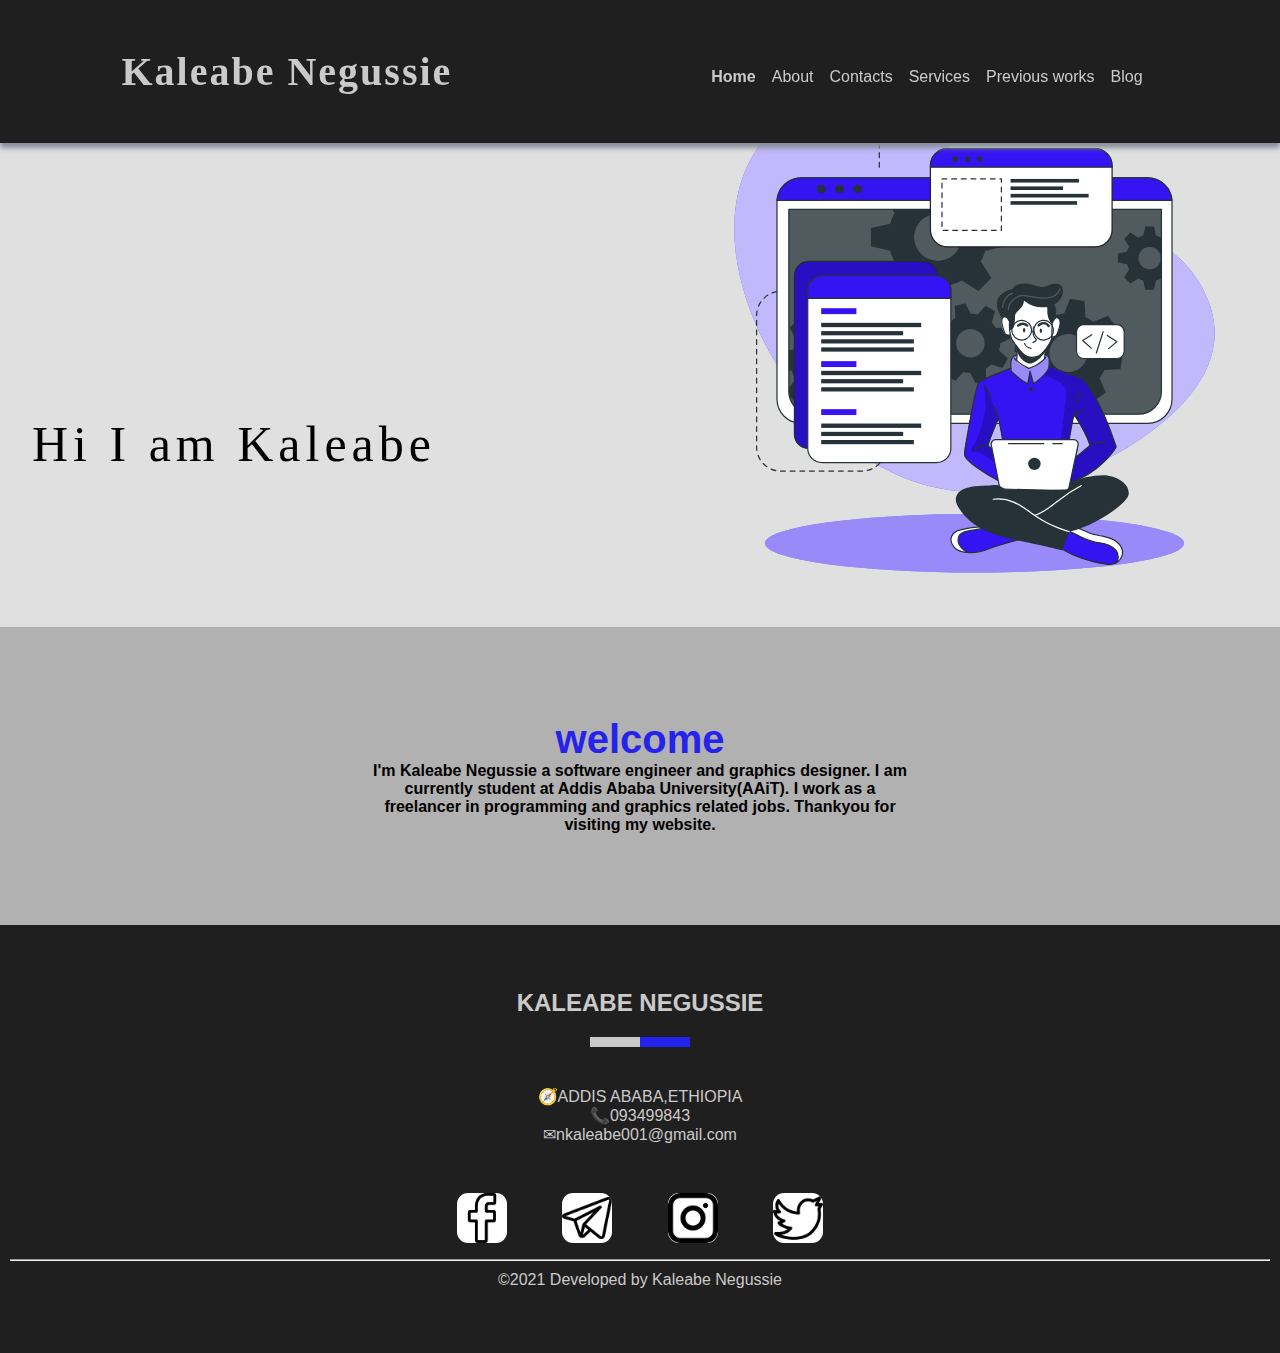
<file: index.html>
<!DOCTYPE html>
<html lang="en">
<head>
    <meta charset="UTF-8">
    <meta http-equiv="X-UA-Compatible" content="IE=edge">
    <meta name="viewport" content="width=device-width, initial-scale=1.0">
    <title>Home</title>
    <link rel="stylesheet" href="Css/homeStyle.css">
    <link rel="stylesheet" href="Css/navAndFooter.css">
</head>
<body >
    <header>
        <nav>
            <section>
                <h1>Kaleabe Negussie</h1>
                <img src="images/dropDownIcon.svg" alt="humburger menu icon" onclick="dropDown()" id="humburger">
            </section>
            <ul id="nav" class="nav">
                <li><a href="index.html" style="font-weight:bold;">Home</a></li>
                <li><a href="webpages/About.html">About</a></li>
                <li><a href="webpages/Contacts.html">Contacts</a></li>
                <li><a href="webpages/Services.html">Services</a></li>
                <li><a href="webpages/PreviousWorks.html">Previous works</a></li>
                <li><a href="webpages/Blog.html">Blog</a></li>
            </ul>
        </nav>
    </header>
    <main>
        <section class="main">
            <section>
                <p>Hi I am Kaleabe</p>
                <div></div>
            </section>
            <img src="images/homeBanner.svg" alt="">
        </section>
        <article>
            <h2>welcome</h2>
            <p>I'm Kaleabe Negussie a software engineer and graphics designer. I am currently student at Addis Ababa University(AAiT). I work as a freelancer in programming and graphics related jobs. Thankyou for visiting my website. </p>
            <div> </div>
        </article>
    </main>
    <footer>
        <h2>KALEABE NEGUSSIE</h2>
        <div class="dashContainer footer">
            <div class="dashContainer--leftfooter"></div>
            <div class="dashContainer--rightfooter"></div>
        </div>
        <section>
            <ul class="contacts">
                <li>🧭ADDIS ABABA,ETHIOPIA</li>
                <li>📞093499843</li>
                <li>✉nkaleabe001@gmail.com</li>
            </ul>
            <section>
                <ul>
                    <li><a href="http://www.facebook.com/kaleabe negussie3"><img src="images/facebookLogo.png" alt="facebook logo"></a></li>
                    <li><a href="http://www.telegram.com/kaleabe negussie"><img src="images/telegramLogo.png" alt="telegram logo"></a></li>
                    <li><a href="http://www.instagram.com/kaleabe negussie"><img src="images/instagramLogo.png" alt="instagram logo"></a></li>
                    <li><a href="http://www.twitter.com/kaleabe negussie"><img src="images/twitterLogo.png" alt="twitter logo"></a></li>
                </ul>
            </section>
        </section>
        <hr>
        <p>©2021 Developed by Kaleabe Negussie</p>
    </footer>
    <script>
        
        function dropDown(){
            var humburger =  document.getElementById("nav")
            if ( humburger.className == "nav"){
                humburger.className += "drop"
            }
            else humburger.className= "nav"
            
        }
    </script>
</body>
</html>
</file>
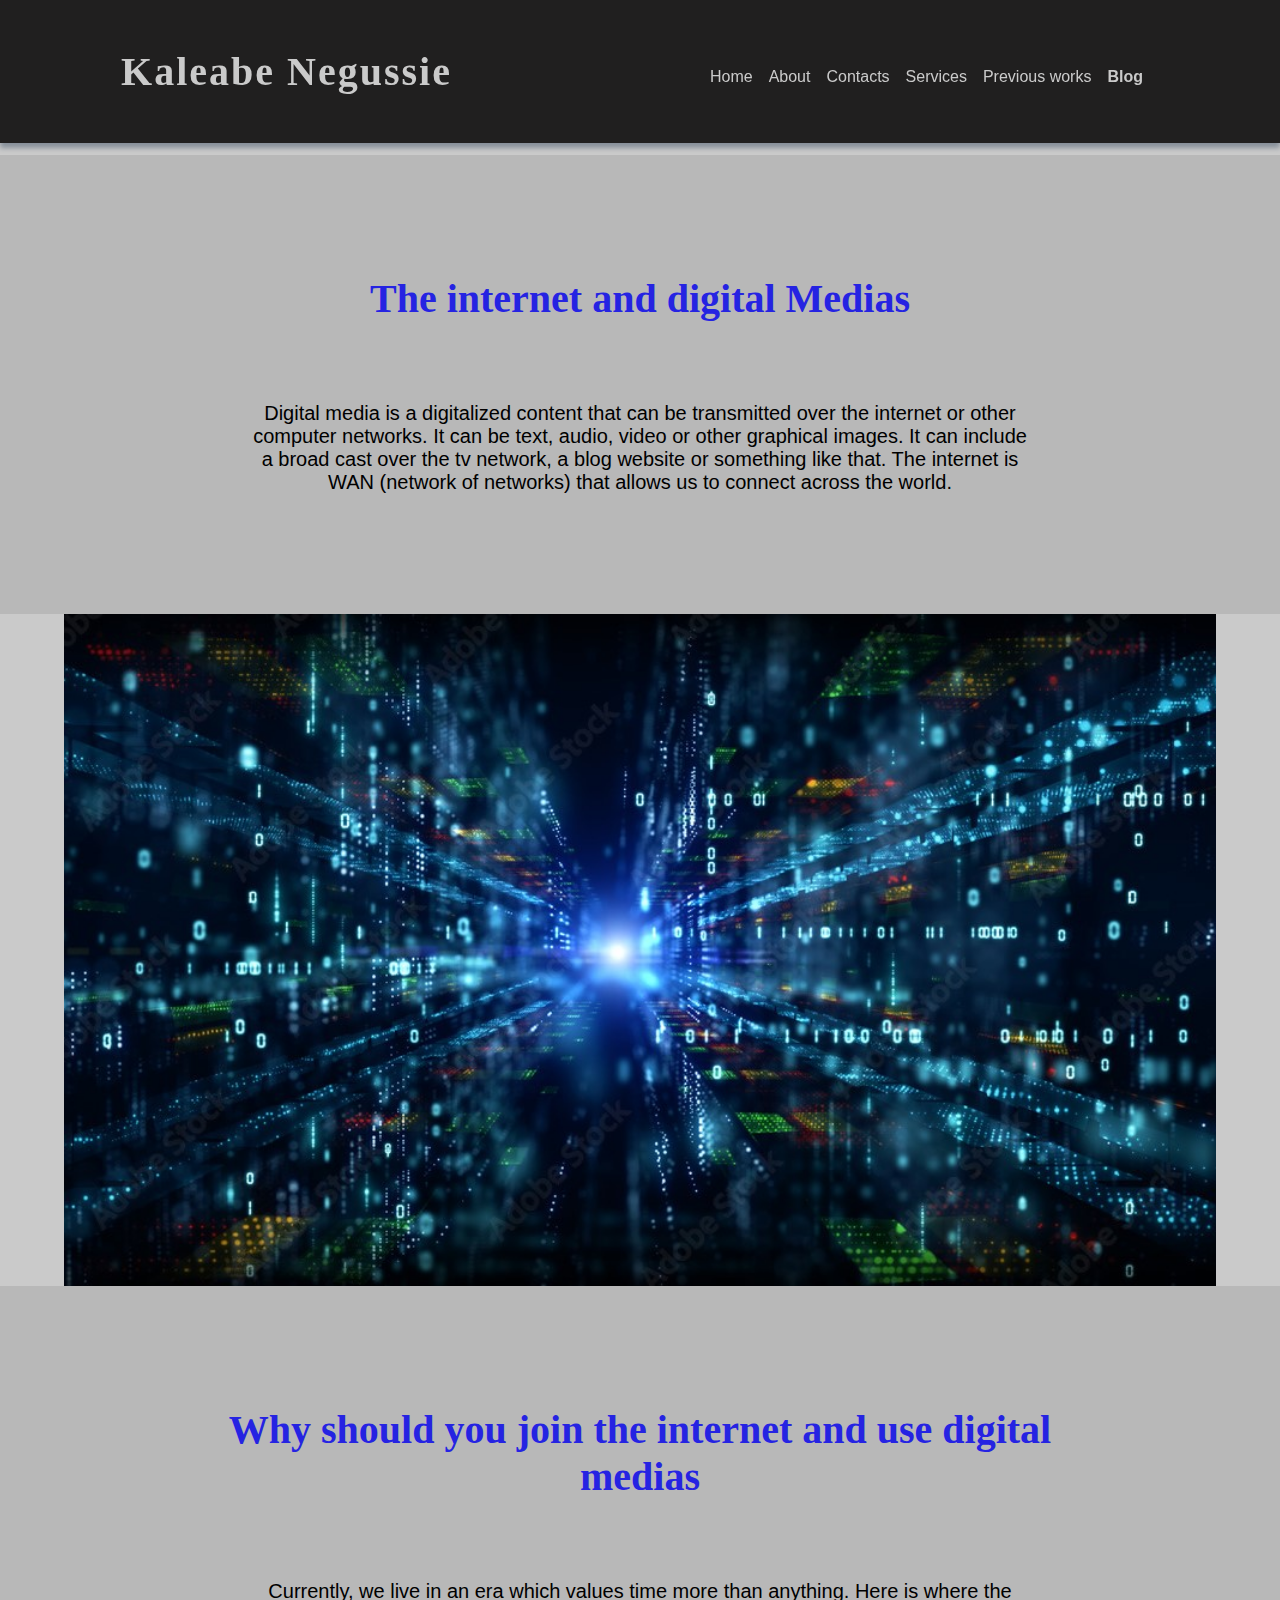
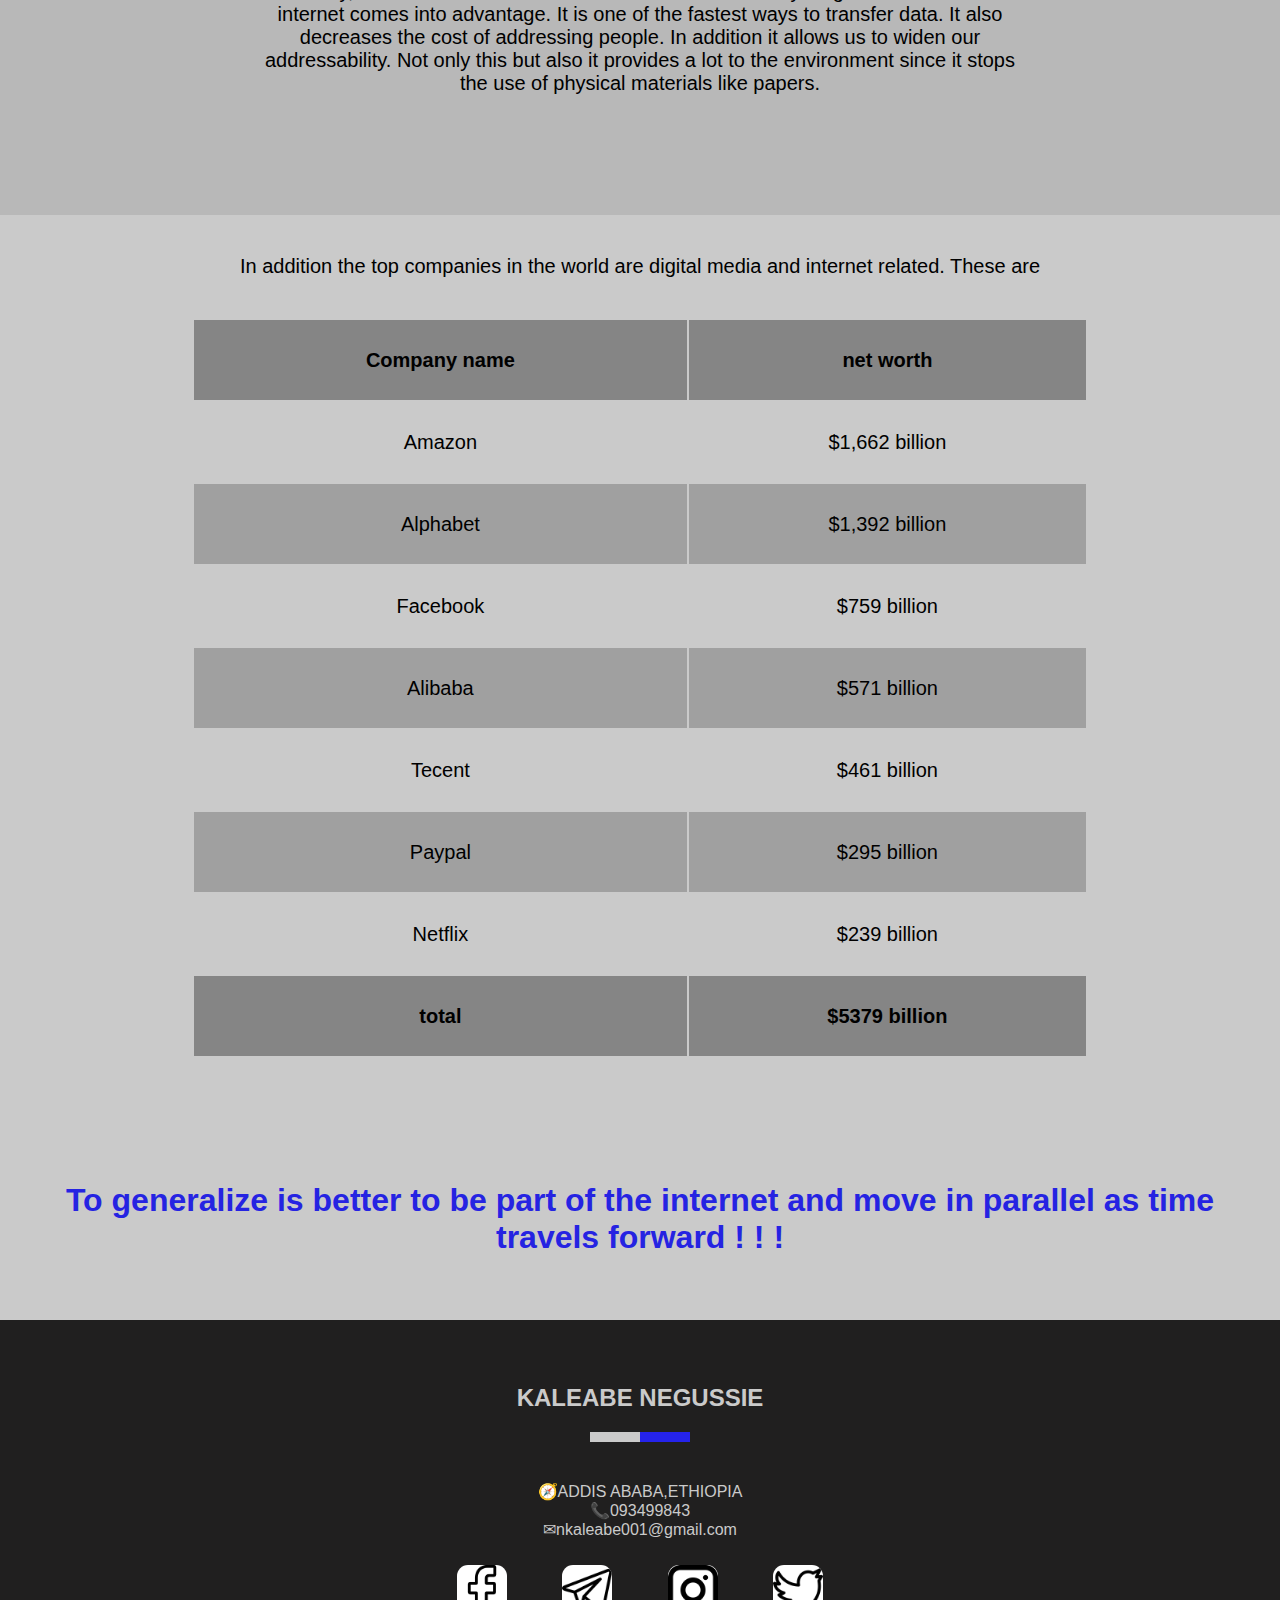
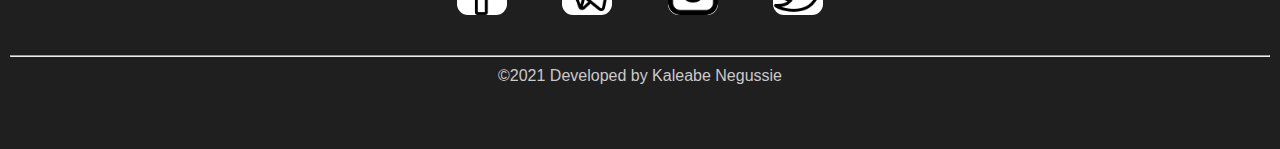
<file: webpages/Blog.html>
<!DOCTYPE html>
<html lang="en">
<head>
    <meta charset="UTF-8">
    <meta http-equiv="X-UA-Compatible" content="IE=edge">
    <meta name="viewport" content="width=device-width, initial-scale=1.0">
    <title>Blog</title>
    <link rel="stylesheet" href="../Css/blogStyle.css">
    <link rel="stylesheet" href="../Css/navAndFooter.css">
</head>
<body>
    <header>
        <nav>
            <section>
                <h1>Kaleabe Negussie</h1>
                <img src="../images/dropDownIcon.svg" alt="" onclick="dropDown()" id="humburger">
                
            </section>
            <ul id="nav" class="nav">
                <li><a href="../index.html">Home</a></li>
                <li><a href="About.html">About</a></li>
                <li><a href="Contacts.html">Contacts</a></li>
                <li><a href="Services.html">Services</a></li>
                <li><a href="PreviousWorks.html">Previous works</a></li>
                <li><a href="Blog.html" style="font-weight: bold;">Blog</a></li>
            </ul>
        </nav>
    </header>
    <main>
        <article>
            <h2>The internet and digital Medias</h2>
            <p>Digital media is a digitalized content that can be transmitted over the internet or other computer networks. It can be text, audio, video or other graphical images. It can include a broad cast over the tv network, a blog website or something like that. The internet is WAN (network of networks) that allows us to connect across the world.</p>    
        </article>
        <img src="../images/blogBanner.jpeg" alt="data flowing in binary code">
        <article>
            <h2>Why should you join the internet and use digital medias</h2>
        <p>
            Currently, we live in an era which values time more than anything. Here is where the internet comes into advantage. It is one of the fastest ways to transfer data. It also decreases the cost of addressing people. In addition it allows us to widen our addressability. Not only this but also it provides a lot to the environment since it stops the use of physical materials like papers.
        </p>
        </article>
        <p>
            In addition the top companies in the world are digital media and internet related. These are
        </p>
        <table>
            <thead>
                <tr>
                    <th>Company name</th>
                    <th>net worth</th>
                </tr>
            </thead>
            <tbody>
                <tr>
                    <td>Amazon</td>
                    <td>$1,662 billion</td>
                </tr>
                <tr>
                    <td>Alphabet</td>
                    <td>$1,392 billion</td>
                </tr>
                <tr>
                    <td>Facebook</td>
                    <td>$759 billion</td>
                </tr>
                <tr>
                    <td>Alibaba</td>
                    <td>$571 billion</td>
                </tr>
                <tr>
                    <td>Tecent</td>
                    <td>$461 billion</td>
                </tr>
                <tr>
                    <td>Paypal</td>
                    <td>$295 billion</td>
                </tr>
                <tr>
                    <td>Netflix</td>
                    <td>$239 billion</td>
                </tr>
            </tbody>
            <tfoot>
                <tr>
                    <th>total</th>
                    <th>$5379 billion</th>
                </tr>
            </tfoot>
        </table>
        <p id="generalization">
            To generalize is better to be part of the internet and move in parallel as time travels forward ! ! !
        </p>
    </main>
    <footer>
        <h2>KALEABE NEGUSSIE</h2>
        <div class="dashContainer footer">
            <div class="dashContainer--leftfooter"></div>
            <div class="dashContainer--rightfooter"></div>
        </div>
        <section>
            <ul>
                <li>🧭ADDIS ABABA,ETHIOPIA</li>
                <li>📞093499843</li>
                <li>✉nkaleabe001@gmail.com</li>
            </ul>
            <section>
                <ul>
                    <li><a href="http://www.facebook.com/kaleabe negussie3"><img src="../images/facebookLogo.png" alt="facebook logo"></a></li>
                    <li><a href="http://www.telegram.com/kaleabe negussie"><img src="../images/telegramLogo.png" alt="telegram logo"></a></li>
                    <li><a href="http://www.instagram.com/kaleabe negussie"><img src="../images/instagramLogo.png" alt="instagram logo"></a></li>
                    <li><a href="http://www.twitter.com/kaleabe negussie"><img src="../images/twitterLogo.png" alt="twitter logo"></a></li>
                </ul>
            </section>
        </section>
        <hr>
        <p>©2021 Developed by Kaleabe Negussie</p>
    </footer>
    <script>
        function dropDown(){
            var humburger =  document.getElementById("nav")
            if ( humburger.className == "nav"){
                humburger.className += "drop"
            }
            else humburger.className= "nav"
            
        }
    </script>
</body>
</html>
</file>
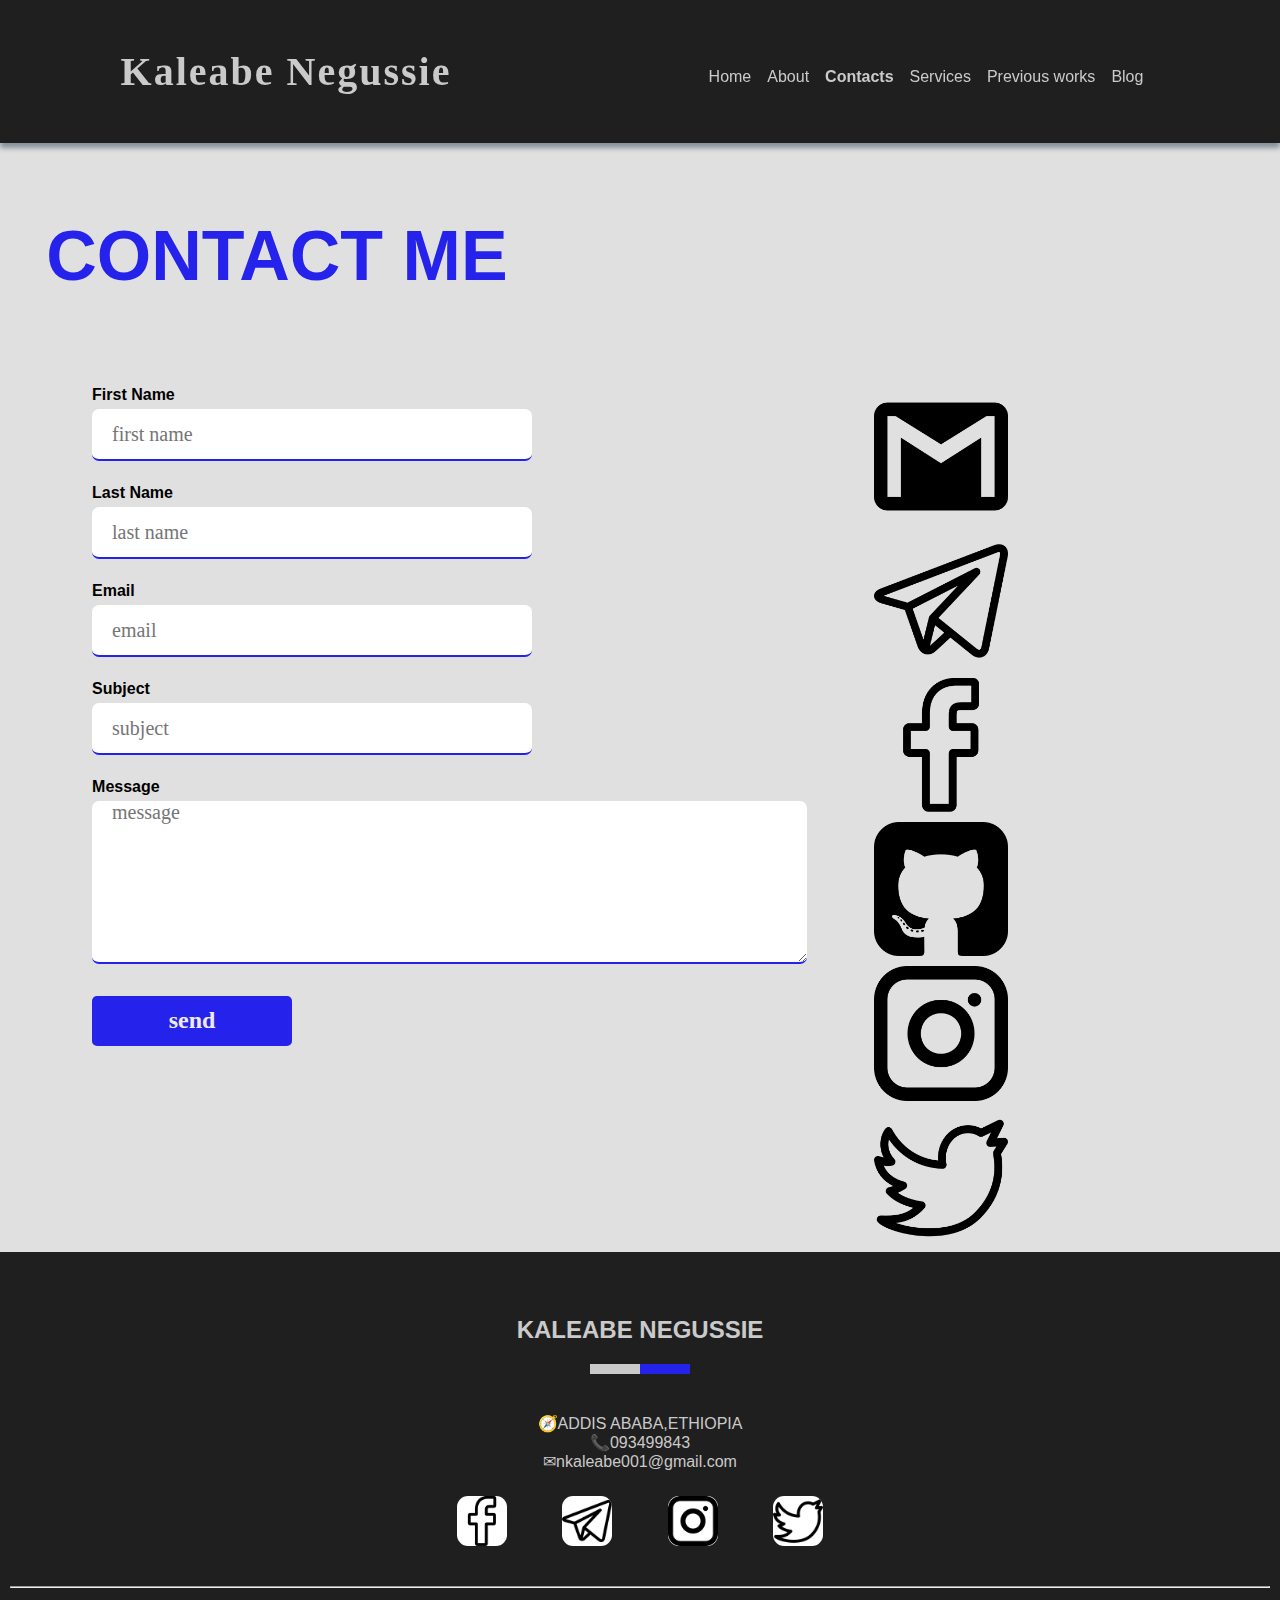
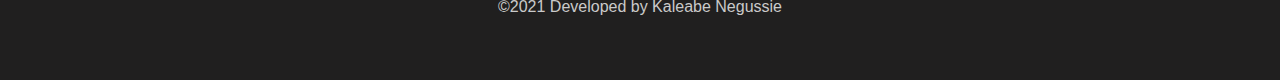
<file: webpages/Contacts.html>
<!DOCTYPE html>
<html lang="en">
<head>
    <meta charset="UTF-8">
    <meta http-equiv="X-UA-Compatible" content="IE=edge">
    <meta name="viewport" content="width=device-width, initial-scale=1.0">
    <title>Contacts</title>
    <link rel="stylesheet" href="../Css/contactStyle.css">
    <link rel="stylesheet" href="../Css/navAndFooter.css">
</head>
<body>
    <header>
        <nav>
            <section>
                <h1>Kaleabe Negussie</h1>
                <img src="../images/dropDownIcon.svg" alt="" onclick="dropDown()" id="humburger">
                
            </section>
            <ul id="nav" class="nav">
                <li><a href="../index.html">Home</a></li>
                <li><a href="About.html">About</a></li>
                <li><a href="Contacts.html" style="font-weight: bold;">Contacts</a></li>
                <li><a href="Services.html">Services</a></li>
                <li><a href="PreviousWorks.html">Previous works</a></li>
                <li><a href="Blog.html">Blog</a></li>
            </ul>
        </nav>
    </header>
    <main>
        <h2>CONTACT ME</h2>
        <form action="">
            <label for="firstName">First Name</label><br>
            <input type="text" name="firstName" id="firstName" placeholder="first name"><br><br>
            <label for="lastName">Last Name</label><br>
            <input type="text" name="lastName" id="lastName" placeholder="last name"><br><br>
            <label for="email">Email</label><br>
            <input type="email" name="email" id="email" placeholder="email"><br><br>
            <label for="subject">Subject</label><br>
            <input type="text" name="subject" id="subject" placeholder="subject"><br><br>
            <label for="message">Message</label><br>
            <textarea name="message" id="message" cols="60" rows="7" placeholder="message"></textarea><br><br>
            <input type="submit" value="send" id="submitButton">
        </form>
        <aside>
            <section>
                <a href="mailto:nkaleabe001@gmail.com"><img src="../images/emailLogo.png" alt="gmial logo"></a>
                <a href="telegram.com"><img src="../images/telegramLogo.png" alt="telegram logo"></a>
                <a href="facebook.com"><img src="../images/facebookLogo.png" alt="facebook logo"></a>
                <a href="github.com"><img src="../images/githubLogo.png" alt="github logo"></a>
                <a href="instagram.com"><img src="../images/instagramLogo.png" alt="instagram logo"></a>
                <a href="twitter.com"><img src="../images/twitterLogo.png" alt="twitter logo"></a>
            </section>
        </aside>
    </main>
    <footer>
        <h2>KALEABE NEGUSSIE</h2>
        <div class="dashContainer footer">
            <div class="dashContainer--leftfooter"></div>
            <div class="dashContainer--rightfooter"></div>
        </div>
        <section>
            <ul>
                <li>🧭ADDIS ABABA,ETHIOPIA</li>
                <li>📞093499843</li>
                <li>✉nkaleabe001@gmail.com</li>
            </ul>
            <section>
                <ul>
                    <li><a href="http://www.facebook.com/kaleabe negussie3"><img src="../images/facebookLogo.png" alt="facebook logo"></a></li>
                    <li><a href="http://www.telegram.com/kaleabe negussie"><img src="../images/telegramLogo.png" alt="telegram logo"></a></li>
                    <li><a href="http://www.instagram.com/kaleabe negussie"><img src="../images/instagramLogo.png" alt="instagram logo"></a></li>
                    <li><a href="http://www.twitter.com/kaleabe negussie"><img src="../images/twitterLogo.png" alt="twitter logo"></a></li>
                </ul>
            </section>
        </section>
        <hr>
        <p>©2021 Developed by Kaleabe Negussie</p>
    </footer>
    <script>
        function dropDown(){
            var humburger =  document.getElementById("nav")
            if ( humburger.className == "nav"){
                humburger.className += "drop"
            }
            else humburger.className= "nav"
            
        }
    </script>
</body>
</html>
</file>
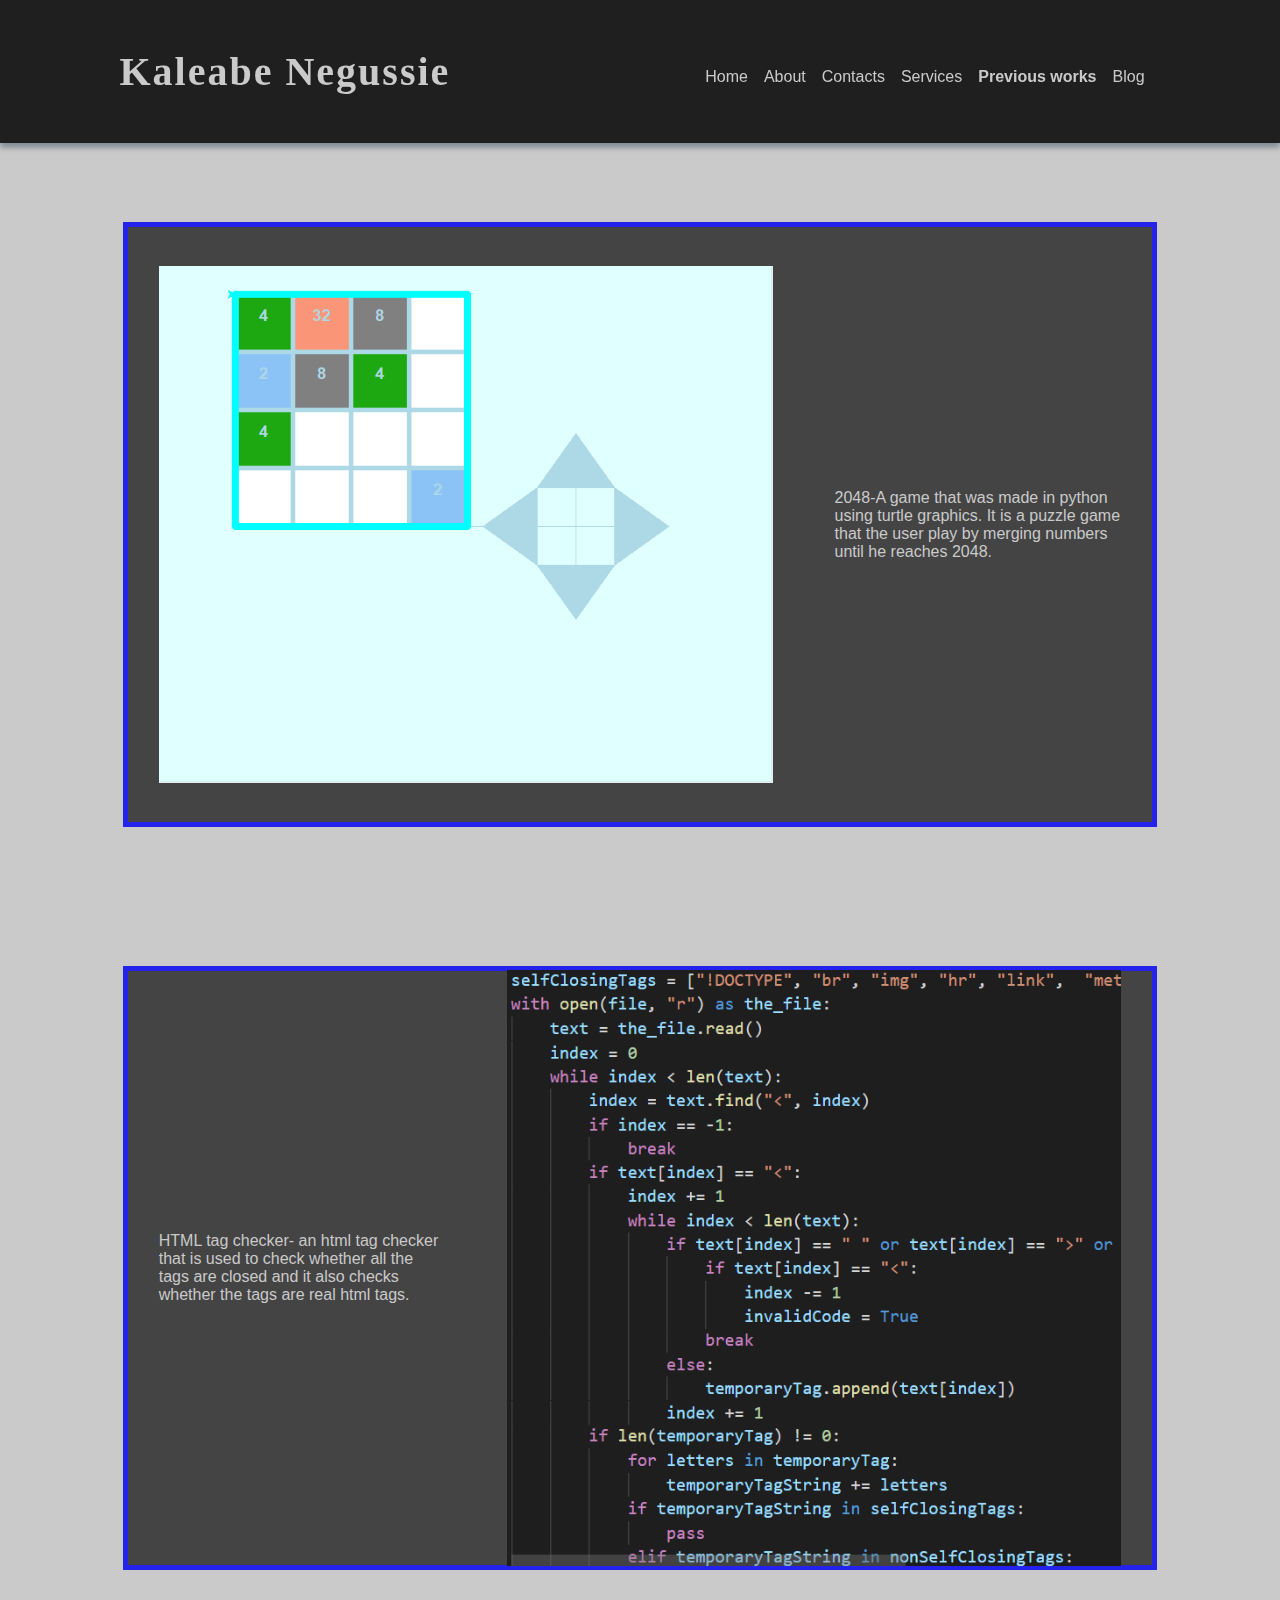
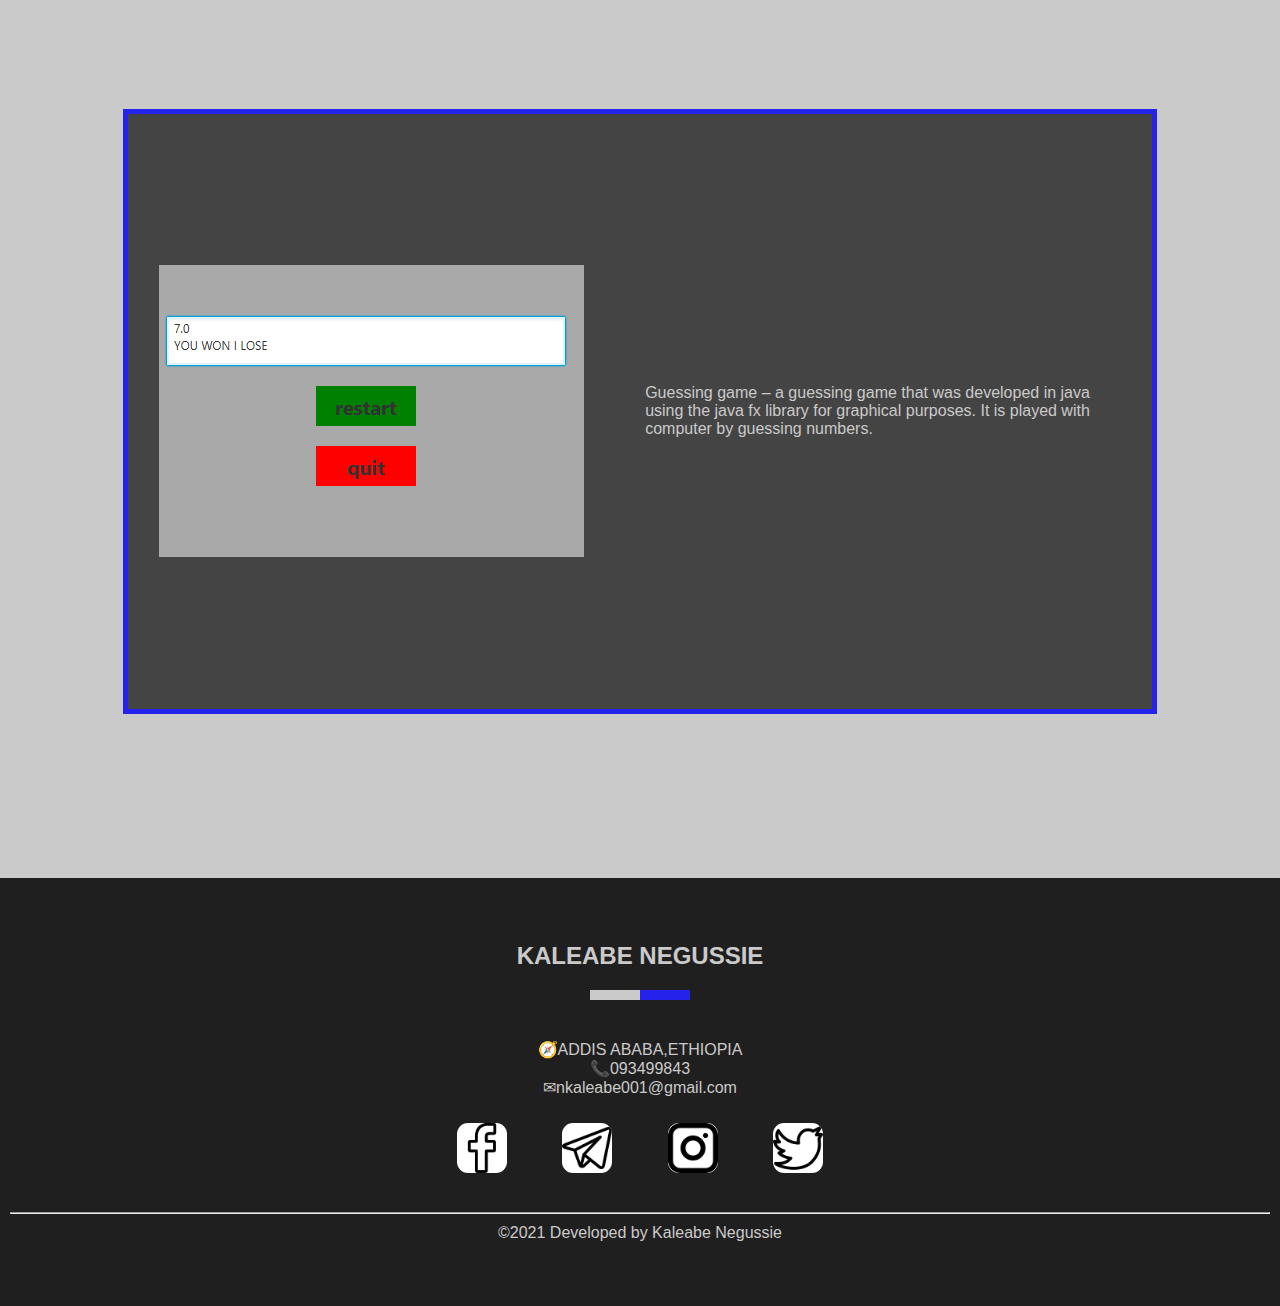
<file: webpages/PreviousWorks.html>
<!DOCTYPE html>
<html lang="en">
<head>
    <meta charset="UTF-8">
    <meta http-equiv="X-UA-Compatible" content="IE=edge">
    <meta name="viewport" content="width=device-width, initial-scale=1.0">
    <title>Previous works</title>
    <link rel="stylesheet" href="../Css/previousWorks.css">
    <link rel="stylesheet" href="../Css/navAndFooter.css">
</head>
<body>
    <header>
        <nav>
            <section>
                <h1>Kaleabe Negussie</h1>
                <img src="../images/dropDownIcon.svg" alt="" onclick="dropDown()" id="humburger">
                
            </section>
            <ul id="nav" class="nav">
                <li><a href="../index.html">Home</a></li>
                <li><a href="About.html">About</a></li>
                <li><a href="Contacts.html">Contacts</a></li>
                <li><a href="Services.html">Services</a></li>
                <li><a href="PreviousWorks.html" style="font-weight: bold;">Previous works</a></li>
                <li><a href="Blog.html">Blog</a></li>
            </ul>
        </nav>
    </header>
    <main>
        <section>
            <article>
                <img src="../images/2048.png" alt="2048 game screenshot">
                <p>2048-A game that was made in python using turtle graphics. It is a puzzle game that the user play by merging numbers until he reaches 2048.</p>
            </article>
            <article class="second">
                <p>HTML tag checker- an html tag checker that is used to check whether all the tags are closed and it also checks whether the tags are real html tags.</p>
                <img src="../images/htmlTagChecker.png" alt="html tag checker code screenshot">
            </article>
            <article>
                <img src="../images/guessingGame.png" alt="gussing game screenshot">
                <p>Guessing game – a guessing game that was developed in java using the java fx library for graphical purposes. It is played with computer by guessing numbers.</p>
            </article>
        </section>
    </main>
    <footer>
        <h2>KALEABE NEGUSSIE</h2>
        <div class="dashContainer footer">
            <div class="dashContainer--leftfooter"></div>
            <div class="dashContainer--rightfooter"></div>
        </div>
        <section>
            <ul>
                <li>🧭ADDIS ABABA,ETHIOPIA</li>
                <li>📞093499843</li>
                <li>✉nkaleabe001@gmail.com</li>
            </ul>
            <section>
                <ul>
                    <li><a href="http://www.facebook.com/kaleabe negussie3"><img src="../images/facebookLogo.png" alt="facebook logo"></a></li>
                    <li><a href="http://www.telegram.com/kaleabe negussie"><img src="../images/telegramLogo.png" alt="telegram logo"></a></li>
                    <li><a href="http://www.instagram.com/kaleabe negussie"><img src="../images/instagramLogo.png" alt="instagram logo"></a></li>
                    <li><a href="http://www.twitter.com/kaleabe negussie"><img src="../images/twitterLogo.png" alt="twitter logo"></a></li>
                </ul>
            </section>
        </section>
        <hr>
        <p>©2021 Developed by Kaleabe Negussie</p>
    </footer>
    <script>
        function dropDown(){
            var humburger =  document.getElementById("nav")
            if ( humburger.className == "nav"){
                humburger.className += "drop"
            }
            else humburger.className= "nav"
            
        }
    </script>
</body>
</html>
</file>
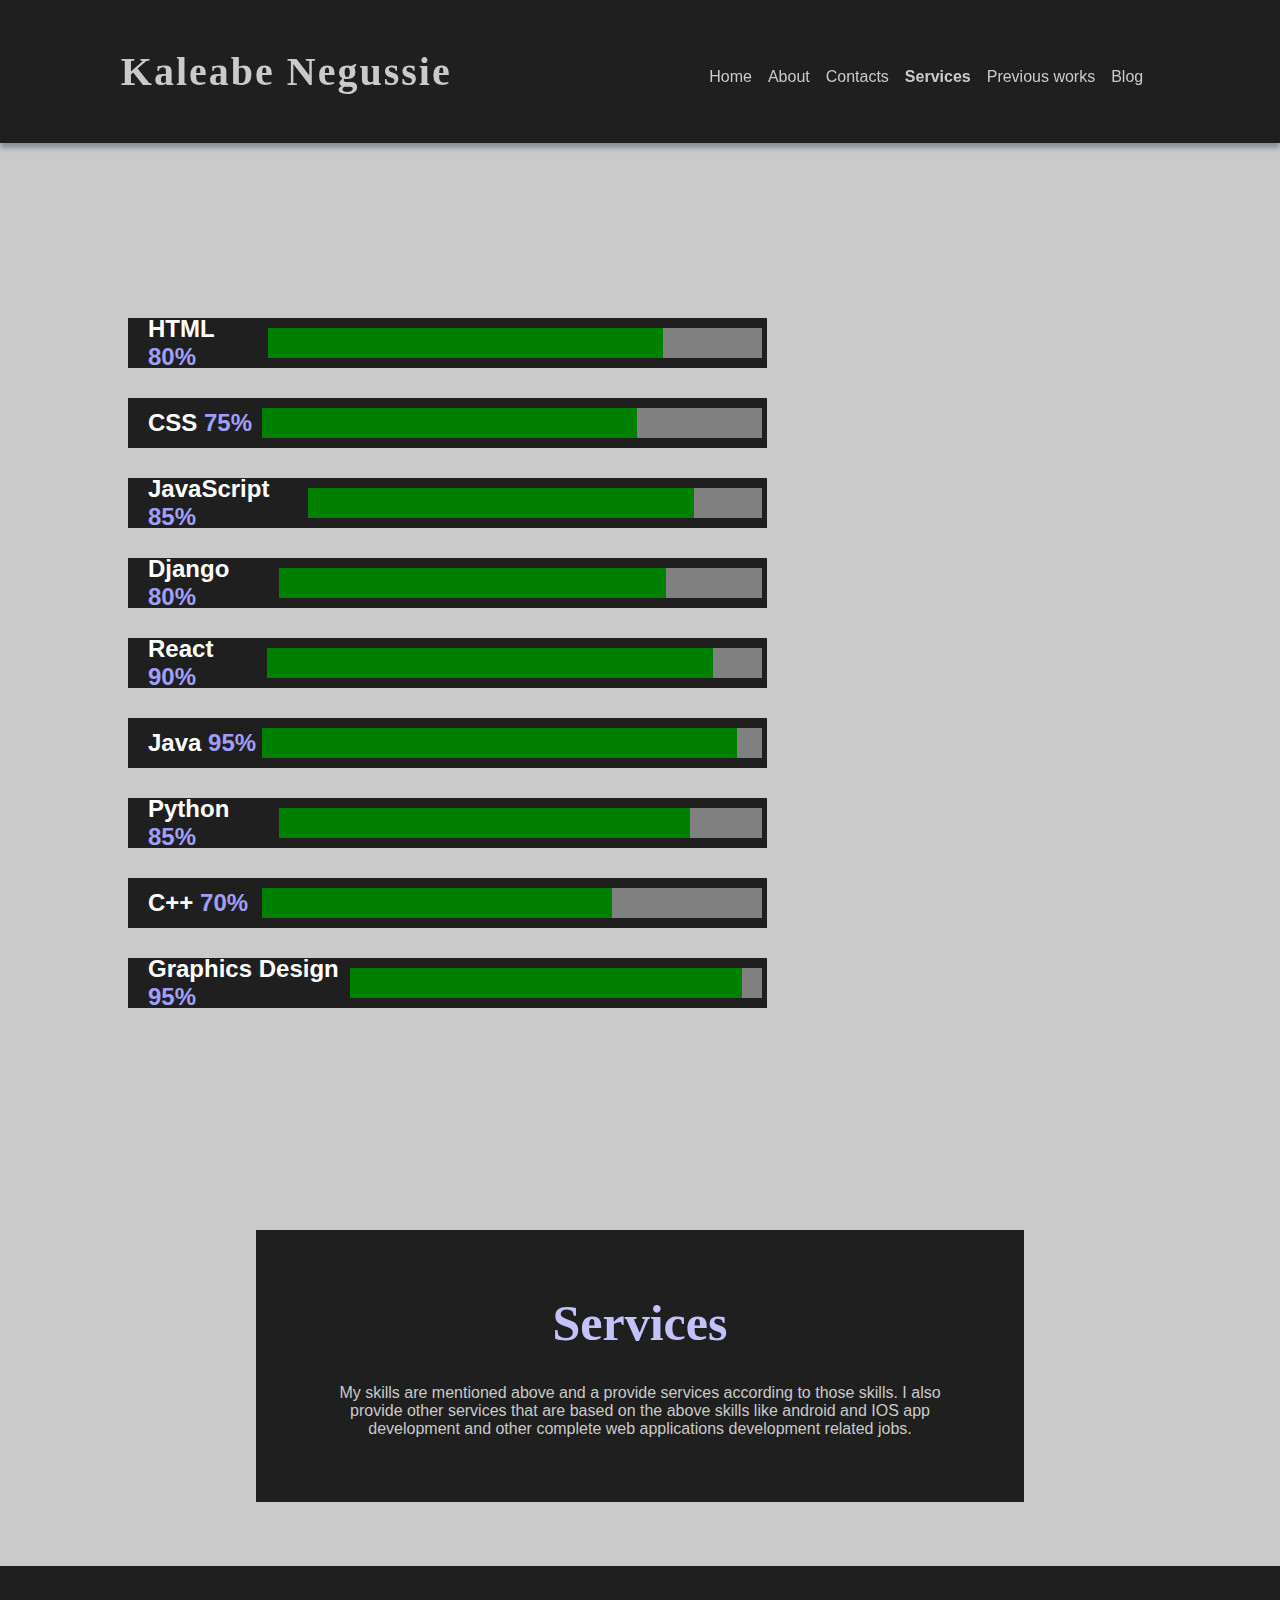
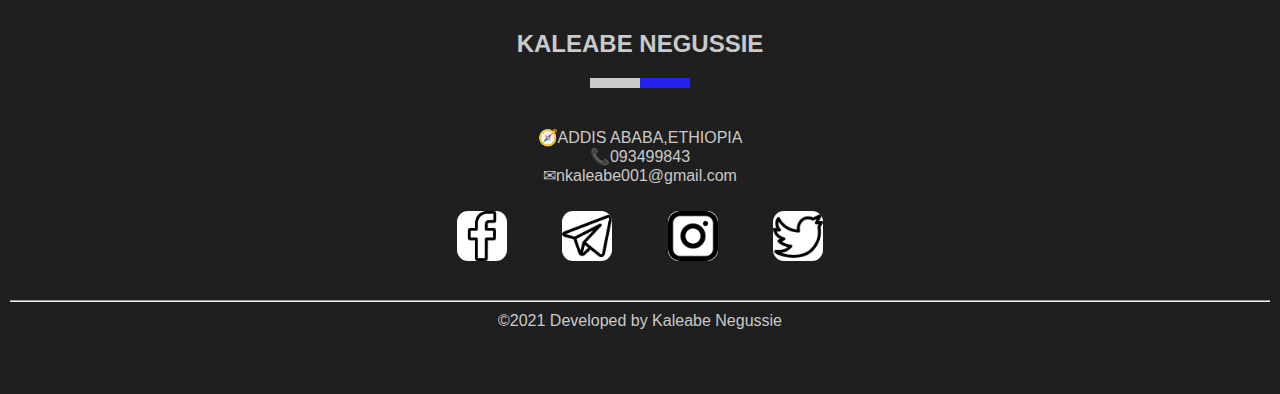
<file: webpages/Services.html>
<!DOCTYPE html>
<html lang="en">
<head>
    <meta charset="UTF-8">
    <meta http-equiv="X-UA-Compatible" content="IE=edge">
    <meta name="viewport" content="width=device-width, initial-scale=1.0">
    <title>Services</title>
    <link rel="stylesheet" href="../Css/servicesStyle.css">
    <link rel="stylesheet" href="../Css/navAndFooter.css">
</head>
<body>
    <header>
        <nav>
            <section>
                <h1>Kaleabe Negussie</h1>
                <img src="../images/dropDownIcon.svg" alt="" onclick="dropDown()" id="humburger">
                
            </section>
            <ul id="nav" class="nav">
                <li><a href="../index.html">Home</a></li>
                <li><a href="About.html">About</a></li>
                <li><a href="Contacts.html">Contacts</a></li>
                <li><a href="Services.html" style="font-weight:bold;">Services</a></li>
                <li><a href="PreviousWorks.html">Previous works</a></li>
                <li><a href="Blog.html">Blog</a></li>
            </ul>
        </nav>
    </header>
    <main>
        <section class="progress">
            <ul>
                <li><h2>HTML <span>80%</span></h2><progress id="htmlProg" max="100" value="80"></progress></li>
                <li><h2>CSS <span>75%</span></h2><progress id="cssProg"  max="100" value="75"></progress></li>
                <li><h2>JavaScript <span>85%</span></h2><progress id="JavaScriptProg" max="100" value="85"></progress></li>
                <li><h2>Django <span>80%</span></h2><progress id="DjangoProg" max="100" value="80"></progress></li>
                <li><h2>React <span>90%</span></h2><progress id="ReactProg" max="100" value="90"></progress></li>
                <li><h2>Java <span>95%</span></h2><progress id="JavaProg" max="100" value="95"></progress></li>
                <li><h2>Python <span>85%</span></h2><progress id="PythonProg" max="100" value="85"></progress></li>
                <li><h2>C++ <span>70%</span></h2><progress id="cppProg" max="100" value="70"></progress></li>
                <li><h2>Graphics Design <span>95%</span></h2> <progress id="graphisProg" max="100" value="95"></progress></li>
            </ul>
        </section>
        <section class="services">
            <h2>Services</h2>
            <p>My skills are mentioned above and a provide services according to those skills. I also provide other services that are based on the above skills like android and IOS app development and other complete web applications development related jobs.</p>
        </section>
    </main>
    <footer>
        <h2>KALEABE NEGUSSIE</h2>
        <div class="dashContainer footer">
            <div class="dashContainer--leftfooter"></div>
            <div class="dashContainer--rightfooter"></div>
        </div>
        <section>
            <ul>
                <li>🧭ADDIS ABABA,ETHIOPIA</li>
                <li>📞093499843</li>
                <li>✉nkaleabe001@gmail.com</li>
            </ul>
            <section>
                <ul>
                    <li><a href="http://www.facebook.com/kaleabe negussie3"><img src="../images/facebookLogo.png" alt="facebook logo"></a></li>
                    <li><a href="http://www.telegram.com/kaleabe negussie"><img src="../images/telegramLogo.png" alt="telegram logo"></a></li>
                    <li><a href="http://www.instagram.com/kaleabe negussie"><img src="../images/instagramLogo.png" alt="instagram logo"></a></li>
                    <li><a href="http://www.twitter.com/kaleabe negussie"><img src="../images/twitterLogo.png" alt="twitter logo"></a></li>
                </ul>
            </section>
        </section>
        <hr>
        <p>©2021 Developed by Kaleabe Negussie</p>
    </footer>
    <script>
        function dropDown(){
            var humburger =  document.getElementById("nav")
            if ( humburger.className == "nav"){
                humburger.className += "drop"
            }
            else humburger.className= "nav"
            
        }
    </script>
</body>
</html>
</file>
<file: Css/homeStyle.css>
body{
    width: 100%;
    display: flex;
    flex-flow: column;
    text-align: center;
    background-color: rgb(224, 224, 224);
    font-family: Arial, Helvetica, sans-serif;
}
footer{
    height: 140%;
}
body *{
    margin: 0;
    padding: 0;
}
main{
    display: grid;
    grid-template-rows: repeat(3,1fr);
    row-gap: 1rem;
}
main section.main{
    grid-row: 1/3;
    display: flex;
    justify-content: space-between;
    align-items: center;
    padding: 2em;
}
main section p{
    position: absolute;
    top: 25%;
    font-family: Arial, Helvetica, sans-serif;
    font-size: 50px;
    z-index: 1;
}
img{
    width: 45%;
    position: relative;
    top: 1.5em;
}
main div{
    width: 0;
}
main section div::after{
    font-family: "Segoe UI Black",Helvetica, Arial, sans-serif;
    color: #2523EB;
    font-size: 60px;
    position: absolute;
    top: 60px;
    z-index: 3;
    white-space: nowrap;
    content: " ";
    animation: typeWriter 10s both step-start infinite;
}
main article{
    padding: 7%;
    box-sizing: border-box;
    background-color: rgb(177, 177, 177);
    text-align: center;
}
main section section{
    position: relative;
    top: 20%;
}
main article p{
    width: 50%;
    align-self: center;
    font-weight: 700;
    font-family: Arial, Helvetica, sans-serif;
    margin: auto;
}
main article h2{
    padding: 0%;
    margin: 0;
    font-size: 40px;
    color:  #2523EB;
    font-family: "Segoe UI Black",Arial, Helvetica, sans-serif;
}
main section section p{
    font-family: "Showcard Gothic";
    letter-spacing: 0.1em;
    white-space: nowrap;
}
@keyframes typeWriter {
    0%{content: "";}
    1.25%{content:"s"}
    2.5%{content:"so"}
    3.75%{content: "sof";}
    5%{content: "soft"}
    6.25%{content: "softw"}
    7.5%{content: "softwa";}
    8.75%{content: "softwar";}
    10%{content: "software"}
    11.25%{content: "software e";}
    12.5%{content: "software en";}
    13.75%{content: "software eng";}
    15%{content: "software engi";}
    16.25%{content: "software engin";}
    17.5%{content: "software engine";}
    18.75%{content: "software enginee";}
    20%{content: "software engineer";}
    21.25%{content: "software engineer";}
    22.5%{content: "software engineer";}
    23.75%{content: "software engineer";}
    25%{content: "software engineer";}
    26.25%{content: "software enginee";}
    27.5%{content: "software engine";}
    28.75%{content: "software engin";}
    30%{content: "software engi";}
    31.25%{content: "software eng";}
    32.5%{content: "software en";}
    33.75%{content: "software e";}
    35%{content: "software"}
    36.25%{content: "softwar";}
    37.5%{content: "softwa";}
    38.75%{content: "softw"}
    40%{content: "soft"}
    41.25%{content: "sof";}
    42.5%{content:"so"}
    43.75%{content:"s"}
    45%{content: "";}
    46%{content: "";}
    47%{content: "";}
    48%{content: "";}
    49%{content: "";}
    50%{content:"g"}
    51.25%{content:"gr"}
    52.5%{content: "gra";}
    53.75%{content: "grap"}
    55%{content: "graph"}
    56.25%{content: "graphi";}
    57.5%{content: "graphic";}
    58.78%{content: "graphics"}
    60%{content: "graphics d";}
    61.25%{content: "graphics de";}
    62.5%{content: "graphics des";}
    63.75%{content: "graphics desi";}
    65%{content: "graphics desig";}
    66.25%{content: "graphics design";}
    67.5%{content: "graphics designe";}
    68.75%{content: "graphics designer";}
    70%{content: "graphics designer";}
    71.25%{content: "graphics designer";}
    72.5%{content: "graphics designer";}
    73.75%{content: "graphics designer";}
    75%{content: "graphics designer";}
    76.25%{content: "graphics designer";}
    77.5%{content: "graphics designer";}
    78.75%{content: "graphics designer";}
    80%{content: "graphics designer";}
    81.25%{content: "graphics designe";}
    82.5%{content: "graphics design";}
    83.75%{content: "graphics desig";}
    85%{content: "graphics desi";}
    86.25%{content: "graphics des";}
    87.5%{content: "graphics de";}
    88.75%{content: "graphics d";}
    90%{content: "graphics"}
    91.25%{content: "graphic";}
    92.5%{content: "graphi";}
    93.75%{content: "graph"}
    95%{content: "grap"}
    96.25%{content: "gra";}
    97.5%{content:"gr"}
    98.75%{content:"g"}
    100%{content: "";}
}
@media screen and (max-width: 1200px){
    img{
        width:50%
    }
    main article p{
        width: 100%;
    }
}
@media screen and(max-width:700px) {
    main section section img{
        width: 180%;
    }
}
@media screen and (max-width:500px) {
    main{
        display: flex;
        flex-flow: column;
    }
    main article p{
        display: none;
    }
    main section div::after{
        font-size: 2em;
        z-index: 1;
    }
    main section.main{
        display: flex;
        flex-direction: column;
        align-items: flex-start;
        justify-content: space-evenly;
    }
    main article div::after{
        content: "I am kaleabe negussie,a software engineer.";
        width: 50%;
        text-align: center;
        white-space: pre;
        padding: 5px;
        margin: auto;
    }
    img{
        width:100%;
        margin-top: 5%;
    }
    main article{
        width: 100%;
        display: flex;
        flex-flow: column;
        padding: 9%;
    }
    main section section p{
        font-size: 2em;
    }
    main article h2{
        margin-bottom: 4%;
    }
}
</file>
<file: Css/navAndFooter.css>
:root{--primaryColor: rgb(32, 31, 31)}
:root{--primaryColor2: rgb(68, 68, 68)}
:root{--secondaryColor: rgb(202, 202, 202)}
:root{--secondaryColor2: rgb(144,144,144)}
body{
    margin: 0;
}
nav section h1{
    font-family: "cooper black";
    letter-spacing: 2px;
    font-size: 20px;
}
nav section img{
    width: 40px;
    margin: 0;
    position: relative;
    top: 0;
}
nav section img#close{
    display: none;
}
nav section{
    display: flex;
    align-items: flex-start;
    justify-content: space-between;
}
nav{
    align-items: center;
    width: 100%;
    color: rgb(68, 68, 68);
    padding:  3em 0px;
    display: flex;
    flex-flow: column;
    background-color: var(--primaryColor);
    color: var(--secondaryColor);
    text-align: center;
    z-index: 100;
    height: min-content;
    box-shadow: 0px 5px 5px rgb(134, 143, 153);
}
nav ul{
    list-style-type: none;
    display: none;
    flex-flow: column;
    
}
.navdrop{
    display: flex;
    flex-flow: column;
}
footer{
    text-align: center;
    font-family: Arial, Helvetica, sans-serif;
    color: var(--secondaryColor);
    background-color: var(--primaryColor);
    padding: 5% 0;
    align-items: center;
}
footer ul{
    list-style-type:none;
    
}
nav a,footer a{
    text-decoration: none;
    font-weight: lighter;
}
nav a:link,footer a:link{
    color:var(--secondaryColor);
}
nav a:visited,footer a:visited{
    color: var(--secondaryColor2);
}
nav a:hover,footer a:hover{
    color: #2523EB;
}
footer hr{
    margin: 10px;
}
footer img{
    width: 50px;
    background-color: white;
    border-radius: 22%;
    border:0;
    margin: 2%;
}
footer section section li{
    display: inline;
}
footer a{
    padding: 0;
}
footer h2{
    margin-top: 0 50px;
}

.dashContainer{
    display: flex;
    height: 10px;
    width: 100px;
    margin: 20px auto;
    margin-bottom: 40px;
}
.dashContainer--leftfooter{
    background-color: var(--secondaryColor);
    width: 100%;
    height: 100%;
}
.dashContainer--rightfooter{
    background-color: #2523EB;
    width: 100%;
    height: 100%;
}
@media screen and (min-width:600px) {
    nav ul{
        display: flex;
        flex-flow: row;
        justify-content: center;
        padding: 0.5em;
        margin-top: 10px;
    }
    nav ul a{
        padding: 0.5em;
    }
    nav{
        z-index:10;
    }
    nav section img{
        display: none;
    }
    nav section h1{
        font-size: 40px;
    }
    .navdrop{
        display: flex;
        flex-direction: row;
    }
}



@media screen and (min-width:1200px){
    nav{
        position: fixed;
        flex-flow: row;
        justify-content:space-around;
        z-index:10;
    }
    nav li{
        padding: 0px;
        margin: 0;
    }
    nav a{
        padding: 2rem;
        margin: 0;
    }
}
</file>
<file: Css/blogStyle.css>
body *{
    margin: 0;
    padding: 0;
}
body{
    margin: 0;
    padding: 0%;
    font-family: Arial, Helvetica, sans-serif;
    display: flex;
    flex-flow: column;
    background-color: rgb(202, 202, 202);
    text-align: center;
}
main,footer{
    position:relative;
    top: 155px;
}
main{
    display: flex;
    flex-flow: column;
    align-items: center;
    font-size: 20px;
}
main article h2{
    font-family: "Segoe UI Black";
    font-weight: bold;
    font-size: 40px;
    margin: 2em;
    margin-top: 0;
    color: #2523e2;
}
main article p{
    width: 75%;
    margin: 0 auto;
}
main p{
    margin: 2em;
}
main article{
    align-self: center;
    padding: 6em;
    text-align: center;
    width: 100%;
    background-color: rgb(184, 184, 184);
    box-sizing: border-box;
}
table{
    width: 70%;
    margin: 3em;
    margin: 0 3em 3em 3em;
}
tr{
    width: fit-content;
    text-align: center;
    height: 4em;
}
tr:nth-child(even){
    background-color: rgb(160, 160, 160);
}
thead tr , tfoot tr{
    background-color: rgb(133, 133, 133);
    font-weight: bold;
}
main img{
    width: 90%;
}
main p#generalization{
    font-size: xx-large;
    color: #2523e2;
    font-weight: bold;
    font-family:'Lucida Sans', 'Lucida Sans Regular', 'Lucida Grande', 'Lucida Sans Unicode', Geneva, Verdana, sans-serif;
}
@media screen and (max-width:700px) {
    main article{
        padding: 1em;
    }
    main article h2{
        padding: 0.5em;
        margin: 0.5em;
        font-size: 30px;
    }
    main,footer{
        top: 30px;
    }
}
</file>
<file: Css/contactStyle.css>
body{
    margin: 0;
    padding: 0;
    display: flex;
    flex-direction: column;
    justify-items: flex-start;
    white-space: nowrap;
    font-family: Arial, Helvetica, sans-serif;
    background-color: rgb(224, 224, 224);
}
body *{
    margin: 0;
    padding: 0;
    white-space: nowrap;
}
main,footer{
    position: relative;
    top: 170px;
}
main{
    display: grid;
    grid-template-rows: repeat(5,1fr);
    grid-template-columns: 1fr 1fr 1fr;
    grid-auto-rows:min-content;
    grid-auto-columns: 33%;
}
main h2{
    grid-row: 1/3;
    grid-column-start: 1;
    font-family: "cooper black", helvetica, Arial,sans-serif;
    margin: 10% 10% 0 10%;
    font-size: 70px;
    color:#2523EB;
    display: inline;
}
main form{
    grid-row: 2/6;
    grid-column: 1/3;
    margin: 0% 10% 10% 10%;
}
main aside{
    width: 45%;
    grid-column: 3/4;
    grid-row: 2/6;
}
main aside section{
    width: 90%;
    display: flex;
    flex-direction: column;
    justify-content: space-around;
}
main aside section a{
    width: 90%;
}
main aside section a img{
    width:inherit;
    margin: 2%;
}
main form *{
    margin: 5px;
    font-weight: 600;
}
main form input{
    width: 400px;
    height: 50px;
    font-weight: normal;
    font-family: "consolas";
}
main form input,main form textarea{
    border: none;
    border-bottom: #2523EB solid 2px;
    border-radius: 7px;
    font-weight: normal;
    font-family: "consolas";
    font-size: 20px;
    padding: 0 20px;
}
main form input#submitButton{
    width: 200px;
    height: 50px;
    font-weight: 900;
    font-size: 1.5em;
    background-color: #2523EB;
    color: rgb(236, 234, 234);
    border-radius: 5px;
}
aside:first-child{
    transition: transform;
}
@media screen and (max-width:1150px) {
    main,footer{
        top: 0px;
    }
    main aside{
        grid-row: 5/6;
        grid-column: 1/4;
        width: 80%;
        margin: 0 auto;
        align-self: center;
        justify-self:flex-start;
    }
    main aside section{
        flex-flow: row;
        align-items: center;
        justify-content: space-around;
    }
    main aside section a img{
        width: 50%;
        margin: 0;
    }
    main form{
        grid-row: 2/5;
        width: 100%;
        box-sizing: border-box;
    }
    main form input{
        width: 300px;
    }
    main form textarea{
        width: 400px;
    }
    main h2{
        font-size: 40px;
        text-align: start;
        margin: 0 100px;
        height: fit-content;
        grid-row: 1/2;
    }
    main{
        height: min-content;
        align-items: center;
        grid-auto-rows: min-content;
        padding: 10px;
    }
    main h2{
        margin: 0 auto;
    }
}
@media screen and (max-width: 800px){
    main aside a{
        width: 80%;
    }
}
@media screen and (max-width:700px) {
    main form{
        grid-column: 1/4;
        grid-row: 2/5;
        width: 100%;
        margin: 0;
    }
    main form input{
        width: 200px;
    }
    main form textarea{
        width: 250px;
    }
    main aside section a{
        width: 38px
    }
    main aside section a img{
        width: 100%;
    }
}
</file>
<file: Css/previousWorks.css>
body *{
    padding: 0;
    margin: 0;
}
body{
    font-family: Arial, Helvetica, sans-serif;
    display: flex;
    flex-flow: column;
    background-color: rgb(202, 202, 202);
    margin: 0;
    padding: 0;
}
main,footer{
    position:relative;
    top: 120px;
}
main section{
    display: grid;
    grid-template-rows: repeat(3,1fr); 
    margin: 5% auto;
}
main article{
    width: 80%;
    display: flex;
    align-items: center;
    margin: 3% auto;
    color: rgb(202, 202, 202);
    background-color: rgb(68, 68, 68);
    height: 80%;
    border: #2523eb solid 5px;
}
main article:hover img{
    transform:rotatez(-3deg);
    width: 70%;
}
main article *{
    margin: 3%;
}
main article img{
    width: 60%;
    transition: 1s;
}
main article img:first-child{
    grid-row: 1/2;
}
main article img:nth-child(two){
    grid-row: 2/3;
    text-align: right;
}
main article img:nth-child(3){
    grid-row: 3/4;
}
@media screen and (max-width:670px) {
    main section article{
        flex-flow: column;
        height: max-content;
    }
    main section article.second{
        flex-flow: column-reverse;
        height: max-content;
    }
    main article:hover{
        transition:none
    }
}
</file>
<file: Css/servicesStyle.css>
body *{
    margin: 0;
    padding: 0;
}
body{
    margin: 0;
    padding: 0;
    font-family: Arial, Helvetica, sans-serif;
    display: flex;
    flex-flow: column;
    background-color: rgb(202, 202, 202);
}
main,footer{
    position:relative;
    top: 190px;
}
main section ul{
    padding: 5%;
    margin: 5%;
    font-weight: bold;
    list-style-type: none;
}
main section ul li{
    display: flex;
    justify-content: space-between;
    align-items: center;
    margin-bottom: 30px;
    background-color: rgb(32, 31, 31);
    color: white;
    width: 60%;
    height: 50px;
    border-right: 5px rgb(32, 31, 31) solid;
    padding-left: 20px;
}
main section ul li progress{
    height: 30px;
    background-color: rgb(202, 202, 202);
    width: 500px;
}
main section ul li span{
    color: #a09ff8;
}
main{
    display: grid;
    display: grid;
}
main section.services{
    margin: 5% auto;
    text-align: center;
    width: 50%;
    display: flex;
    flex-flow: column;
    align-items: center;
    color: rgb(202, 202, 202);
    background-color: rgb(32, 31, 31);
    padding: 5%;
}
main section.services h2{
    margin: 5%;
    margin-top: 0;
    font-size: 50px;
    font-family: "Segoe UI Black";
    color: #c3c2fb;
}
@media screen and (max-width:1200px) {
    main,footer{
        top: 80px;
    }
    main{
        display: flex;
        flex-flow: column;
        align-content: space-around;
        margin-bottom: 50px;
    }
    main ul{
        width: 100%;
    }
    main section ul li progress{
        width: 400px;
    }
}
@media screen and (max-width:909px){
    main section ul li progress{
        width: 200px;
    }
}
@media screen and (max-width:500px) {
    main{
        display: flex;
        flex-flow: column;
    }
    main section ul{
        width: 100%;
        box-sizing: border-box;
        margin-left: 0;
        margin-right: 0;
    }
    main section ul li progress{
        width: 150px;
    }
    main section ul li{
        width: 90%;
    }
}
</file>
